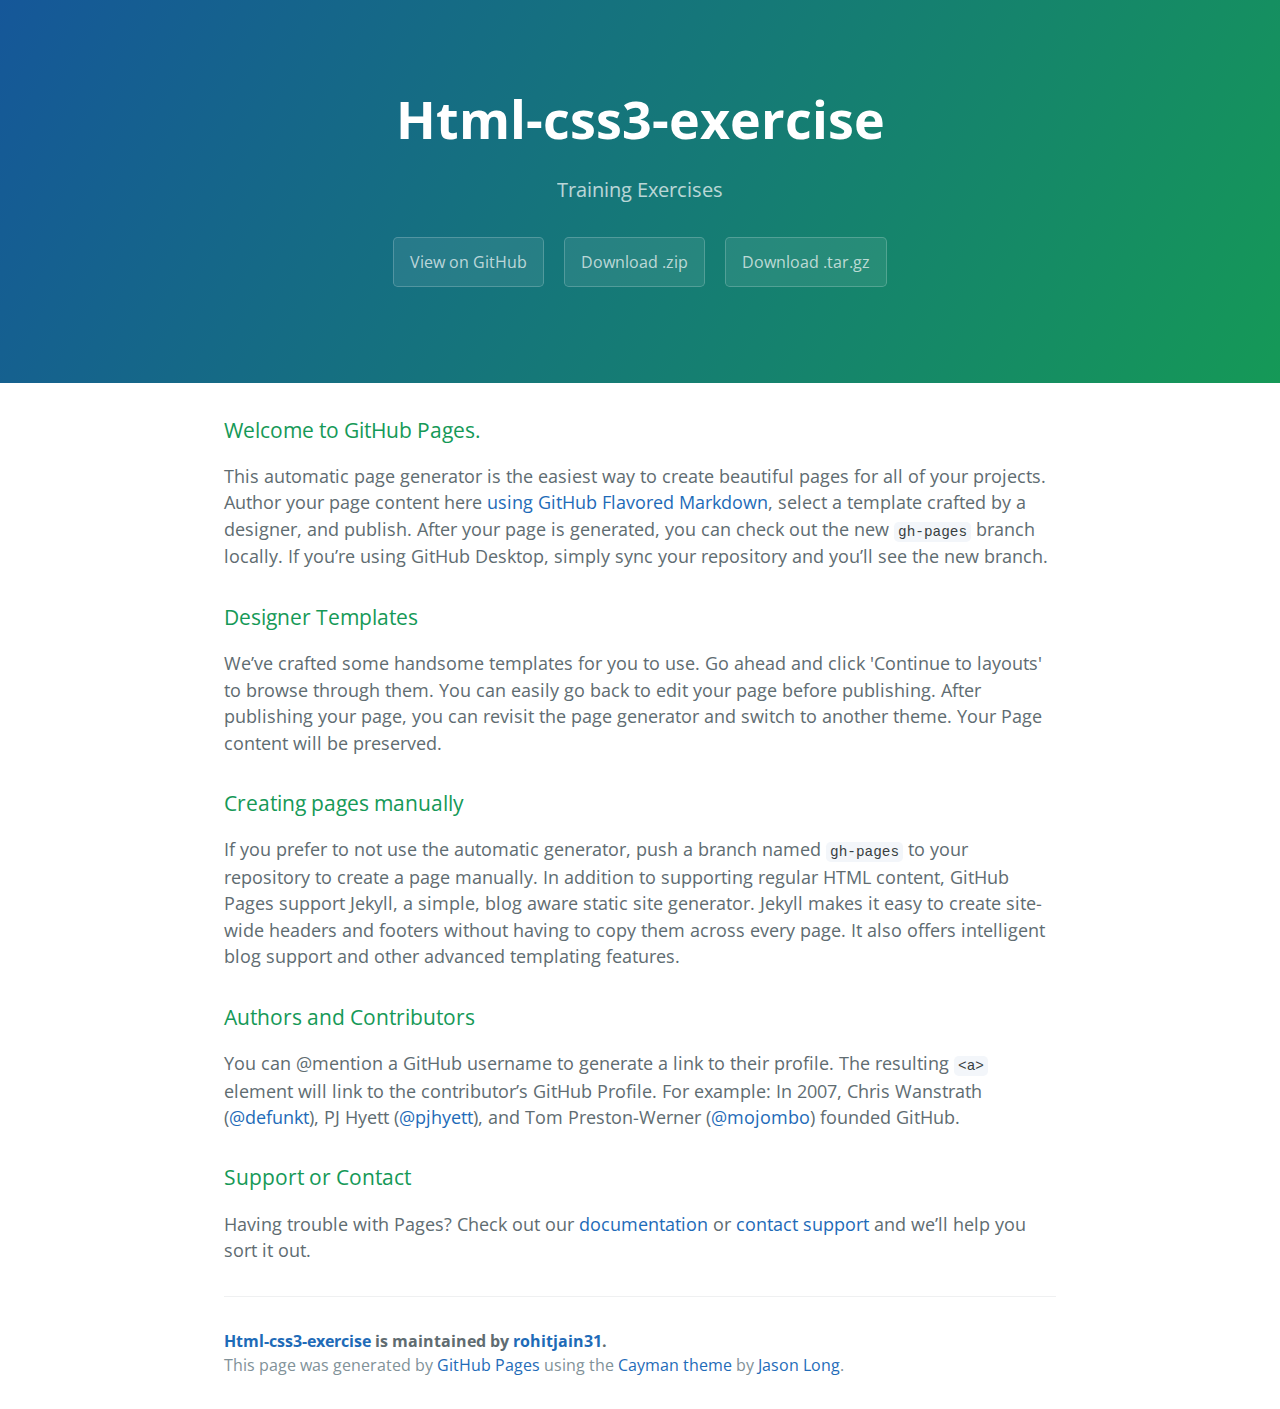
<file: index.html>
<!DOCTYPE html>
<html lang="en-us">
  <head>
    <meta charset="UTF-8">
    <title>Html-css3-exercise by rohitjain31</title>
    <meta name="viewport" content="width=device-width, initial-scale=1">
    <link rel="stylesheet" type="text/css" href="stylesheets/normalize.css" media="screen">
    <link href='https://fonts.googleapis.com/css?family=Open+Sans:400,700' rel='stylesheet' type='text/css'>
    <link rel="stylesheet" type="text/css" href="stylesheets/stylesheet.css" media="screen">
    <link rel="stylesheet" type="text/css" href="stylesheets/github-light.css" media="screen">
  </head>
  <body>
    <section class="page-header">
      <h1 class="project-name">Html-css3-exercise</h1>
      <h2 class="project-tagline">Training Exercises</h2>
      <a href="https://github.com/rohitjain31/Html-css3-Exercise" class="btn">View on GitHub</a>
      <a href="https://github.com/rohitjain31/Html-css3-Exercise/zipball/master" class="btn">Download .zip</a>
      <a href="https://github.com/rohitjain31/Html-css3-Exercise/tarball/master" class="btn">Download .tar.gz</a>
    </section>

    <section class="main-content">
      <h3>
<a id="welcome-to-github-pages" class="anchor" href="#welcome-to-github-pages" aria-hidden="true"><span aria-hidden="true" class="octicon octicon-link"></span></a>Welcome to GitHub Pages.</h3>

<p>This automatic page generator is the easiest way to create beautiful pages for all of your projects. Author your page content here <a href="https://guides.github.com/features/mastering-markdown/">using GitHub Flavored Markdown</a>, select a template crafted by a designer, and publish. After your page is generated, you can check out the new <code>gh-pages</code> branch locally. If you’re using GitHub Desktop, simply sync your repository and you’ll see the new branch.</p>

<h3>
<a id="designer-templates" class="anchor" href="#designer-templates" aria-hidden="true"><span aria-hidden="true" class="octicon octicon-link"></span></a>Designer Templates</h3>

<p>We’ve crafted some handsome templates for you to use. Go ahead and click 'Continue to layouts' to browse through them. You can easily go back to edit your page before publishing. After publishing your page, you can revisit the page generator and switch to another theme. Your Page content will be preserved.</p>

<h3>
<a id="creating-pages-manually" class="anchor" href="#creating-pages-manually" aria-hidden="true"><span aria-hidden="true" class="octicon octicon-link"></span></a>Creating pages manually</h3>

<p>If you prefer to not use the automatic generator, push a branch named <code>gh-pages</code> to your repository to create a page manually. In addition to supporting regular HTML content, GitHub Pages support Jekyll, a simple, blog aware static site generator. Jekyll makes it easy to create site-wide headers and footers without having to copy them across every page. It also offers intelligent blog support and other advanced templating features.</p>

<h3>
<a id="authors-and-contributors" class="anchor" href="#authors-and-contributors" aria-hidden="true"><span aria-hidden="true" class="octicon octicon-link"></span></a>Authors and Contributors</h3>

<p>You can @mention a GitHub username to generate a link to their profile. The resulting <code>&lt;a&gt;</code> element will link to the contributor’s GitHub Profile. For example: In 2007, Chris Wanstrath (<a href="https://github.com/defunkt" class="user-mention">@defunkt</a>), PJ Hyett (<a href="https://github.com/pjhyett" class="user-mention">@pjhyett</a>), and Tom Preston-Werner (<a href="https://github.com/mojombo" class="user-mention">@mojombo</a>) founded GitHub.</p>

<h3>
<a id="support-or-contact" class="anchor" href="#support-or-contact" aria-hidden="true"><span aria-hidden="true" class="octicon octicon-link"></span></a>Support or Contact</h3>

<p>Having trouble with Pages? Check out our <a href="https://help.github.com/pages">documentation</a> or <a href="https://github.com/contact">contact support</a> and we’ll help you sort it out.</p>

      <footer class="site-footer">
        <span class="site-footer-owner"><a href="https://github.com/rohitjain31/Html-css3-Exercise">Html-css3-exercise</a> is maintained by <a href="https://github.com/rohitjain31">rohitjain31</a>.</span>

        <span class="site-footer-credits">This page was generated by <a href="https://pages.github.com">GitHub Pages</a> using the <a href="https://github.com/jasonlong/cayman-theme">Cayman theme</a> by <a href="https://twitter.com/jasonlong">Jason Long</a>.</span>
      </footer>

    </section>

  
  </body>
</html>
</file>
<file: stylesheets/stylesheet.css>
* {
  box-sizing: border-box; }

body {
  padding: 0;
  margin: 0;
  font-family: "Open Sans", "Helvetica Neue", Helvetica, Arial, sans-serif;
  font-size: 16px;
  line-height: 1.5;
  color: #606c71; }

a {
  color: #1e6bb8;
  text-decoration: none; }
  a:hover {
    text-decoration: underline; }

.btn {
  display: inline-block;
  margin-bottom: 1rem;
  color: rgba(255, 255, 255, 0.7);
  background-color: rgba(255, 255, 255, 0.08);
  border-color: rgba(255, 255, 255, 0.2);
  border-style: solid;
  border-width: 1px;
  border-radius: 0.3rem;
  transition: color 0.2s, background-color 0.2s, border-color 0.2s; }
  .btn + .btn {
    margin-left: 1rem; }

.btn:hover {
  color: rgba(255, 255, 255, 0.8);
  text-decoration: none;
  background-color: rgba(255, 255, 255, 0.2);
  border-color: rgba(255, 255, 255, 0.3); }

@media screen and (min-width: 64em) {
  .btn {
    padding: 0.75rem 1rem; } }

@media screen and (min-width: 42em) and (max-width: 64em) {
  .btn {
    padding: 0.6rem 0.9rem;
    font-size: 0.9rem; } }

@media screen and (max-width: 42em) {
  .btn {
    display: block;
    width: 100%;
    padding: 0.75rem;
    font-size: 0.9rem; }
    .btn + .btn {
      margin-top: 1rem;
      margin-left: 0; } }

.page-header {
  color: #fff;
  text-align: center;
  background-color: #159957;
  background-image: linear-gradient(120deg, #155799, #159957); }

@media screen and (min-width: 64em) {
  .page-header {
    padding: 5rem 6rem; } }

@media screen and (min-width: 42em) and (max-width: 64em) {
  .page-header {
    padding: 3rem 4rem; } }

@media screen and (max-width: 42em) {
  .page-header {
    padding: 2rem 1rem; } }

.project-name {
  margin-top: 0;
  margin-bottom: 0.1rem; }

@media screen and (min-width: 64em) {
  .project-name {
    font-size: 3.25rem; } }

@media screen and (min-width: 42em) and (max-width: 64em) {
  .project-name {
    font-size: 2.25rem; } }

@media screen and (max-width: 42em) {
  .project-name {
    font-size: 1.75rem; } }

.project-tagline {
  margin-bottom: 2rem;
  font-weight: normal;
  opacity: 0.7; }

@media screen and (min-width: 64em) {
  .project-tagline {
    font-size: 1.25rem; } }

@media screen and (min-width: 42em) and (max-width: 64em) {
  .project-tagline {
    font-size: 1.15rem; } }

@media screen and (max-width: 42em) {
  .project-tagline {
    font-size: 1rem; } }

.main-content :first-child {
  margin-top: 0; }
.main-content img {
  max-width: 100%; }
.main-content h1, .main-content h2, .main-content h3, .main-content h4, .main-content h5, .main-content h6 {
  margin-top: 2rem;
  margin-bottom: 1rem;
  font-weight: normal;
  color: #159957; }
.main-content p {
  margin-bottom: 1em; }
.main-content code {
  padding: 2px 4px;
  font-family: Consolas, "Liberation Mono", Menlo, Courier, monospace;
  font-size: 0.9rem;
  color: #383e41;
  background-color: #f3f6fa;
  border-radius: 0.3rem; }
.main-content pre {
  padding: 0.8rem;
  margin-top: 0;
  margin-bottom: 1rem;
  font: 1rem Consolas, "Liberation Mono", Menlo, Courier, monospace;
  color: #567482;
  word-wrap: normal;
  background-color: #f3f6fa;
  border: solid 1px #dce6f0;
  border-radius: 0.3rem; }
  .main-content pre > code {
    padding: 0;
    margin: 0;
    font-size: 0.9rem;
    color: #567482;
    word-break: normal;
    white-space: pre;
    background: transparent;
    border: 0; }
.main-content .highlight {
  margin-bottom: 1rem; }
  .main-content .highlight pre {
    margin-bottom: 0;
    word-break: normal; }
.main-content .highlight pre, .main-content pre {
  padding: 0.8rem;
  overflow: auto;
  font-size: 0.9rem;
  line-height: 1.45;
  border-radius: 0.3rem; }
.main-content pre code, .main-content pre tt {
  display: inline;
  max-width: initial;
  padding: 0;
  margin: 0;
  overflow: initial;
  line-height: inherit;
  word-wrap: normal;
  background-color: transparent;
  border: 0; }
  .main-content pre code:before, .main-content pre code:after, .main-content pre tt:before, .main-content pre tt:after {
    content: normal; }
.main-content ul, .main-content ol {
  margin-top: 0; }
.main-content blockquote {
  padding: 0 1rem;
  margin-left: 0;
  color: #819198;
  border-left: 0.3rem solid #dce6f0; }
  .main-content blockquote > :first-child {
    margin-top: 0; }
  .main-content blockquote > :last-child {
    margin-bottom: 0; }
.main-content table {
  display: block;
  width: 100%;
  overflow: auto;
  word-break: normal;
  word-break: keep-all; }
  .main-content table th {
    font-weight: bold; }
  .main-content table th, .main-content table td {
    padding: 0.5rem 1rem;
    border: 1px solid #e9ebec; }
.main-content dl {
  padding: 0; }
  .main-content dl dt {
    padding: 0;
    margin-top: 1rem;
    font-size: 1rem;
    font-weight: bold; }
  .main-content dl dd {
    padding: 0;
    margin-bottom: 1rem; }
.main-content hr {
  height: 2px;
  padding: 0;
  margin: 1rem 0;
  background-color: #eff0f1;
  border: 0; }

@media screen and (min-width: 64em) {
  .main-content {
    max-width: 64rem;
    padding: 2rem 6rem;
    margin: 0 auto;
    font-size: 1.1rem; } }

@media screen and (min-width: 42em) and (max-width: 64em) {
  .main-content {
    padding: 2rem 4rem;
    font-size: 1.1rem; } }

@media screen and (max-width: 42em) {
  .main-content {
    padding: 2rem 1rem;
    font-size: 1rem; } }

.site-footer {
  padding-top: 2rem;
  margin-top: 2rem;
  border-top: solid 1px #eff0f1; }

.site-footer-owner {
  display: block;
  font-weight: bold; }

.site-footer-credits {
  color: #819198; }

@media screen and (min-width: 64em) {
  .site-footer {
    font-size: 1rem; } }

@media screen and (min-width: 42em) and (max-width: 64em) {
  .site-footer {
    font-size: 1rem; } }

@media screen and (max-width: 42em) {
  .site-footer {
    font-size: 0.9rem; } }
</file>
<file: stylesheets/github-light.css>
/*
The MIT License (MIT)

Copyright (c) 2016 GitHub, Inc.

Permission is hereby granted, free of charge, to any person obtaining a copy
of this software and associated documentation files (the "Software"), to deal
in the Software without restriction, including without limitation the rights
to use, copy, modify, merge, publish, distribute, sublicense, and/or sell
copies of the Software, and to permit persons to whom the Software is
furnished to do so, subject to the following conditions:

The above copyright notice and this permission notice shall be included in all
copies or substantial portions of the Software.

THE SOFTWARE IS PROVIDED "AS IS", WITHOUT WARRANTY OF ANY KIND, EXPRESS OR
IMPLIED, INCLUDING BUT NOT LIMITED TO THE WARRANTIES OF MERCHANTABILITY,
FITNESS FOR A PARTICULAR PURPOSE AND NONINFRINGEMENT. IN NO EVENT SHALL THE
AUTHORS OR COPYRIGHT HOLDERS BE LIABLE FOR ANY CLAIM, DAMAGES OR OTHER
LIABILITY, WHETHER IN AN ACTION OF CONTRACT, TORT OR OTHERWISE, ARISING FROM,
OUT OF OR IN CONNECTION WITH THE SOFTWARE OR THE USE OR OTHER DEALINGS IN THE
SOFTWARE.

*/

.pl-c /* comment */ {
  color: #969896;
}

.pl-c1 /* constant, variable.other.constant, support, meta.property-name, support.constant, support.variable, meta.module-reference, markup.raw, meta.diff.header */,
.pl-s .pl-v /* string variable */ {
  color: #0086b3;
}

.pl-e /* entity */,
.pl-en /* entity.name */ {
  color: #795da3;
}

.pl-smi /* variable.parameter.function, storage.modifier.package, storage.modifier.import, storage.type.java, variable.other */,
.pl-s .pl-s1 /* string source */ {
  color: #333;
}

.pl-ent /* entity.name.tag */ {
  color: #63a35c;
}

.pl-k /* keyword, storage, storage.type */ {
  color: #a71d5d;
}

.pl-s /* string */,
.pl-pds /* punctuation.definition.string, string.regexp.character-class */,
.pl-s .pl-pse .pl-s1 /* string punctuation.section.embedded source */,
.pl-sr /* string.regexp */,
.pl-sr .pl-cce /* string.regexp constant.character.escape */,
.pl-sr .pl-sre /* string.regexp source.ruby.embedded */,
.pl-sr .pl-sra /* string.regexp string.regexp.arbitrary-repitition */ {
  color: #183691;
}

.pl-v /* variable */ {
  color: #ed6a43;
}

.pl-id /* invalid.deprecated */ {
  color: #b52a1d;
}

.pl-ii /* invalid.illegal */ {
  color: #f8f8f8;
  background-color: #b52a1d;
}

.pl-sr .pl-cce /* string.regexp constant.character.escape */ {
  font-weight: bold;
  color: #63a35c;
}

.pl-ml /* markup.list */ {
  color: #693a17;
}

.pl-mh /* markup.heading */,
.pl-mh .pl-en /* markup.heading entity.name */,
.pl-ms /* meta.separator */ {
  font-weight: bold;
  color: #1d3e81;
}

.pl-mq /* markup.quote */ {
  color: #008080;
}

.pl-mi /* markup.italic */ {
  font-style: italic;
  color: #333;
}

.pl-mb /* markup.bold */ {
  font-weight: bold;
  color: #333;
}

.pl-md /* markup.deleted, meta.diff.header.from-file */ {
  color: #bd2c00;
  background-color: #ffecec;
}

.pl-mi1 /* markup.inserted, meta.diff.header.to-file */ {
  color: #55a532;
  background-color: #eaffea;
}

.pl-mdr /* meta.diff.range */ {
  font-weight: bold;
  color: #795da3;
}

.pl-mo /* meta.output */ {
  color: #1d3e81;
}
</file>
